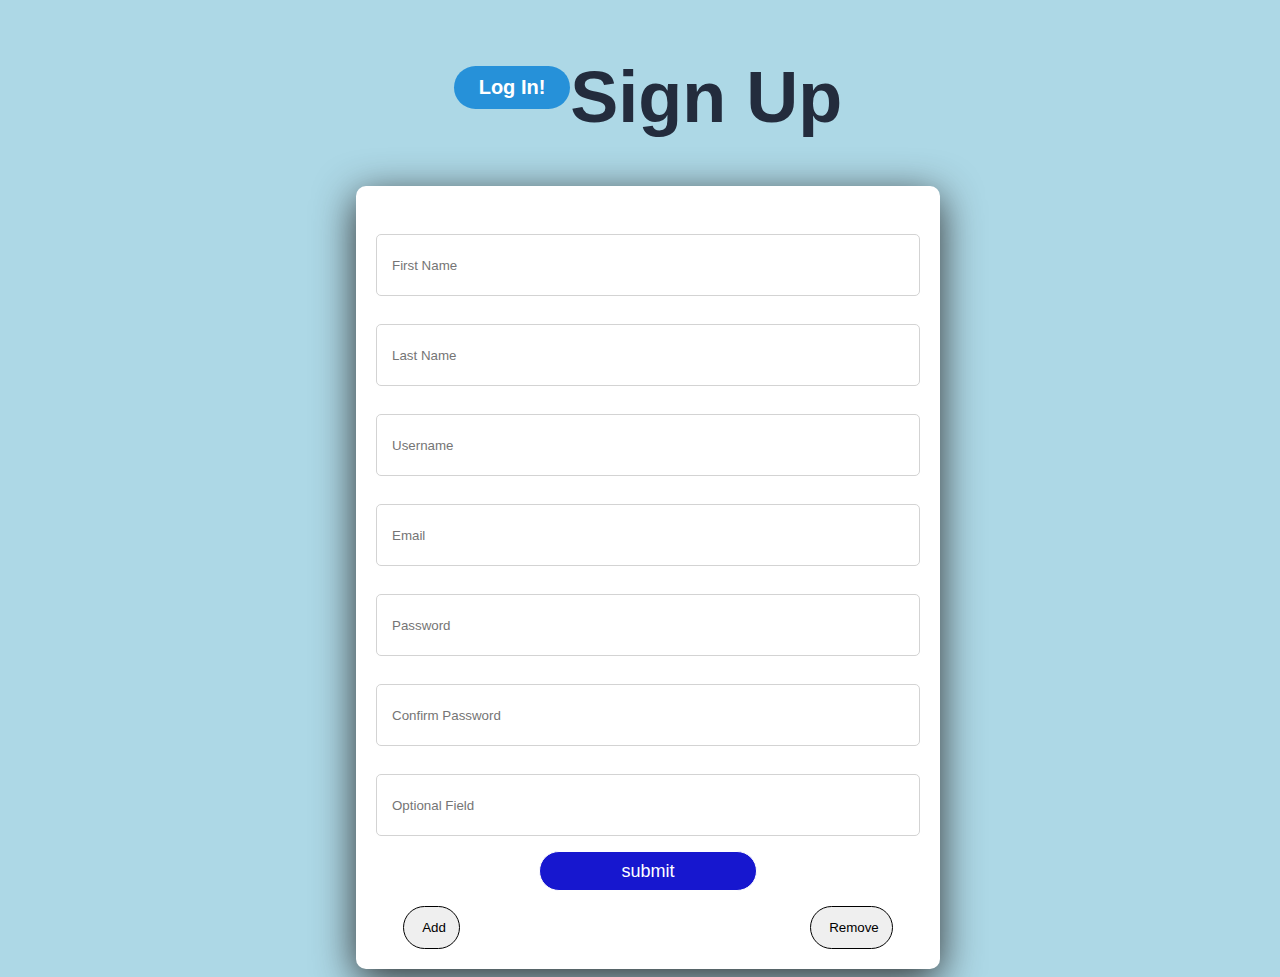
<file: index.html>
<!DOCTYPE html>
<html>
	<head>
		<meta charset="UTF-8" />
		<meta name="viewport" content="width=device-width, initial-scale=1.0" />
		<meta http-equiv="X-UA-Compatible" content="ie=edge" />
		<link rel="stylesheet" href="styles.css" />
		<script src="js/jquery.js"></script>
		<title>SignUp Page - Javascript/Jquery Dynamic & Validated Form</title>
	</head>
	<body>
		<h1 id="df">
			Sign Up
			<a href="login.html"> Log In! </a>
		</h1>
		<div class="container">
			<form method="POST">
				<div id="formfield">
					<span id="error" class="error"></span><br />
					<input type="text" placeholder="First Name" name="fname" id="fname" />

					<span id="error2" class="error"></span><br />
					<input type="text" placeholder="Last Name" name="lname" id="lname" />

					<span id="error3" class="error"></span><br />
					<input
						type="text"
						placeholder="Username"
						name="username"
						id="username"
					/>

					<span id="error4" class="errorr"></span><br />
					<input type="email" id="email" name="email" placeholder="Email" />

					<p id="errorr" class="error">
						<span id="error5" class="error pspan"></span>
					</p>
					<br />
					<input
						type="password"
						id="password"
						name="password"
						placeholder="Password"
					/>
					<p id="errorr2" class="error">
						<span id="error6" class="error pspan"></span>
					</p>
					<br />

					<input
						type="password"
						id="cpassword"
						name="cpassword"
						placeholder="Confirm Password"
					/><br />

					<input
						type="text"
						name="Extra"
						id="Extra"
						class="text"
						placeholder="Optional Field"
						size="50"
					/>
				</div>
				<input type="submit" id="button" value="submit" />
			</form>
			<div class="controls">
				<button class="add" onclick="add()">
					<i class="fa fa-plus"></i>Add
				</button>
				<button class="remove" onclick="remove()">
					<i class="fa fa-minus"></i>Remove
				</button>
			</div>
		</div>
	</body>
	<script src="./js/script.js"></script>
</html>
</file>
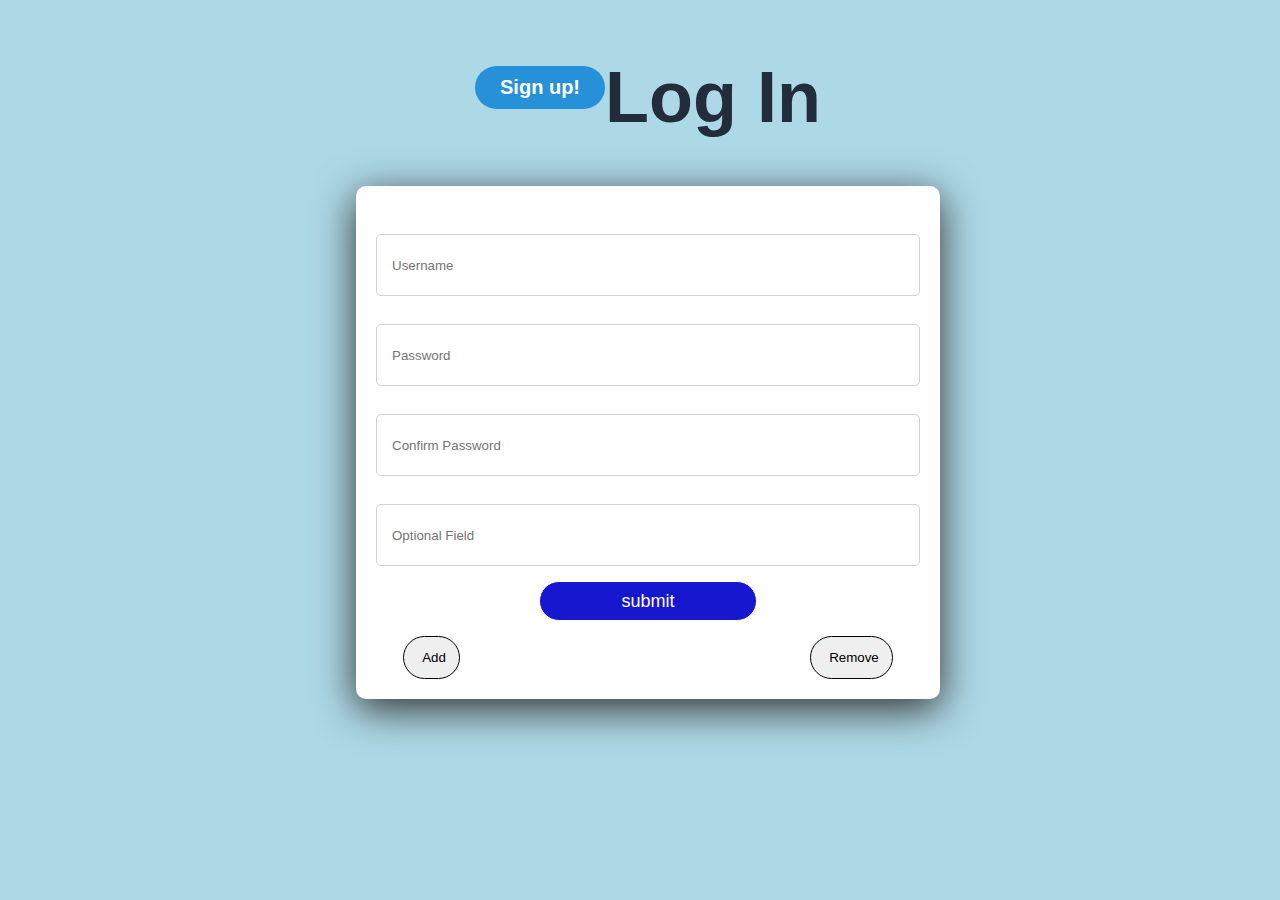
<file: login.html>
<!DOCTYPE html>
<html>
	<head>
		<meta charset="UTF-8" />
		<meta name="viewport" content="width=device-width, initial-scale=1.0" />
		<meta http-equiv="X-UA-Compatible" content="ie=edge" />
		<link rel="stylesheet" href="login.css" />
		<script src="js/jquery.js"></script>
		<title>Login Page - Javascript/Jquery Dynamic & Validated Form</title>
	</head>
	<body>
		<h1 id="df">
			Log In
			<a href="index.html"> Sign up! </a>
		</h1>
		<div class="container">
			<form method="POST">
				<div id="formfield">
					<span class="error" id="errorrr"></span><br />
					<input type="text" placeholder="Username" name="uname" id="uname" />

					<p id="eerrorr" class="error">
						<span class="error pspan" id="erroorr"></span>
					</p>
					<br />
					<input
						type="password"
						id="passwordd"
						name="passwordd"
						placeholder="Password"
					/>

					<p id="ceerrorr" class="error">
						<span class="error pspan" id="erorr"></span>
					</p>
					<br />
					<input
						type="password"
						id="cpasswordd"
						name="cpasswordd"
						placeholder="Confirm Password"
					/><br />

					<input
						type="text"
						name="Extra"
						id="Extra"
						class="text"
						placeholder="Optional Field"
						size="50"
					/>
				</div>
				<input type="submit" id="buttonn" value="submit" />
			</form>
			<div class="controls">
				<button class="add" onclick="add()">
					<i class="fa fa-plus"></i>Add
				</button>
				<button class="remove" onclick="remove()">
					<i class="fa fa-minus"></i>Remove
				</button>
			</div>
		</div>
	</body>
	<script src="js/login.js"></script>
</html>
</file>
<file: styles.css>
body {
	background-color: #add8e6;
	font-family: "Jost", sans-serif;
	display: flex;
	flex-direction: column;
	align-items: center;
	height: 100% !important;
	width: 100% !important;
	overflow-x: hidden !important;
}
#df {
	font-size: 4.5rem;
	color: #232c3d;
	text-align: center;
}
@media (max-width: 500px) {
	#df {
		font-size: 2rem;
	}
}
a {
	float: left;
	color: white;
	text-decoration: none;
	font-size: 20px;
	border-radius: 45px;
	padding: 10px 25px;
	background-color: #2691d9;
	position: relative;
	margin-top: 10px;
	display: block;
}
a:visited {
	color: none;
}
a:hover {
	background-color: white;
	color: #2691d9;
	transition: 0.3s;
}
a:active {
	color: none;
}
.container {
	width: fit-content;
	/* margin: 40px auto;    */
	padding: 20px;
	border-radius: 10px;
	background: white;
	box-shadow: 0px 10px 40px rgba(47, 47, 47, 1);
	display: flex;
	flex-direction: column;
	align-items: center;
	/* justify-content: center; */
	/* box-shadow: 1px 1px 10px black; */
	animation: bebe 4s ease-out 0.3s;
	animation-fill-mode: both;
}
@keyframes bebe {
	from {
		opacity: 0%;
		margin-left: -20vw;
	}
	to {
		opacity: 100%;
	}
}
form {
	display: flex;
	flex-direction: column;
	align-items: center;
}
input[type="text"],
input[type="password"],
input[type="email"] {
	padding: 15px;
	margin-top: 10px;
	display: block;
	border-radius: 5px;
	border: 1px solid lightgrey;
	background: none;
	width: 40vw;
	height: 30px;
	color: black;
}
@media (max-width: 768px) {
	input[type="text"],
	input[type="password"],
	input[type="email"] {
		width: 70vw;
	}
}
@media (max-width: 500px) {
	input[type="text"],
	input[type="password"],
	input[type="email"] {
		width: 70vw;
		height: 25px;
	}
}
input:focus {
	outline: none;
}
input[type="submit"] {
	margin-top: 15px;
	/* display: block; */
	background-color: rgb(23, 23, 207);
	color: white;
	width: 40%;
	height: 40px;
	border: 1px solid;
	border-radius: 25px;
	font-size: 18px;
	cursor: pointer;
}
input[type="submit"]:hover {
	background: #2691d9;
	color: #e9f4fb;
	transition: 0.5s;
}
.controls {
	width: 90%;
	margin-top: 15px;
}
.add {
	padding: 13px;
	border: 1px solid;
	border-radius: 25px;
	cursor: pointer;
}
.remove {
	float: right;
	padding: 13px;
	border: 1px solid;
	border-radius: 25px;
	cursor: pointer;
}
.controls button i {
	margin-right: 5px;
}
.remove:hover,
.add:hover {
	background-color: #2691d9;
	color: #e9f4fb;
	transition: 0.5s;
}

p,
span {
	color: red;
	position: absolute;
	font-size: 15px;
	margin-top: 10px;
}
.pspan {
	margin-top: -4px;
}
</file>
<file: login.css>
body {
	background-color: #add8e6;
	font-family: "Jost", sans-serif;
	display: flex;
	flex-direction: column;
	align-items: center;
	height: 100% !important;
	width: 100% !important;
	overflow-x: hidden !important;
}
#df {
	font-size: 4.5rem;
	color: #232c3d;
	text-align: center;
}
@media (max-width: 500px) {
	#df {
		font-size: 2rem;
	}
}
a {
	float: left;
	color: white;
	text-decoration: none;
	font-size: 20px;
	border-radius: 45px;
	padding: 10px 25px;
	background-color: #2691d9;
	position: relative;
	margin-top: 10px;
	display: block;
}
a:visited {
	color: none;
}
a:hover {
	background-color: white;
	color: #2691d9;
	transition: 0.3s;
}
a:active {
	color: none;
}
.container {
	width: fit-content;
	/* margin: 40px auto;    */
	padding: 20px;
	border-radius: 10px;
	background: white;
	box-shadow: 0px 10px 40px rgba(47, 47, 47, 1);
	display: flex;
	flex-direction: column;
	align-items: center;
	/* justify-content: center; */
	/* box-shadow: 1px 1px 10px black; */
	animation: bebe 4s ease-out 0.3s;
	animation-fill-mode: both;
}
@keyframes bebe {
	from {
		opacity: 0%;
		margin-left: -20vw;
	}
	to {
		opacity: 100%;
	}
}
form {
	display: flex;
	flex-direction: column;
	align-items: center;
}
input[type="text"],
input[type="password"] {
	padding: 15px;
	margin-top: 10px;
	display: block;
	border-radius: 5px;
	border: 1px solid lightgrey;
	background: none;
	width: 40vw;
	height: 30px;
	color: black;
}
@media (max-width: 768px) {
	input[type="text"],
	input[type="password"] {
		width: 70vw;
	}
}
@media (max-width: 500px) {
	input[type="text"],
	input[type="password"] {
		width: 70vw;
		height: 25px;
	}
}
input:focus {
	outline: none;
}
input[type="submit"] {
	margin-top: 15px;
	/* display: block; */
	background-color: rgb(23, 23, 207);
	color: white;
	width: 40%;
	height: 40px;
	border: 1px solid;
	border-radius: 25px;
	font-size: 18px;
	cursor: pointer;
}
input[type="submit"]:hover {
	background: #2691d9;
	color: #e9f4fb;
	transition: 0.5s;
}
.controls {
	width: 90%;
	margin-top: 15px;
}
.add {
	padding: 13px;
	border: 1px solid;
	border-radius: 25px;
	cursor: pointer;
}
.remove {
	float: right;
	padding: 13px;
	border: 1px solid;
	border-radius: 25px;
	cursor: pointer;
}
.controls button i {
	margin-right: 5px;
}
.remove:hover,
.add:hover {
	background-color: #2691d9;
	color: #e9f4fb;
	transition: 0.5s;
}

p,
span {
	color: red;
	position: absolute;
	font-size: 15px;
	margin-top: 10px;
	width: 300px;
}
.pspan {
	margin-top: -3px;
}
</file>
